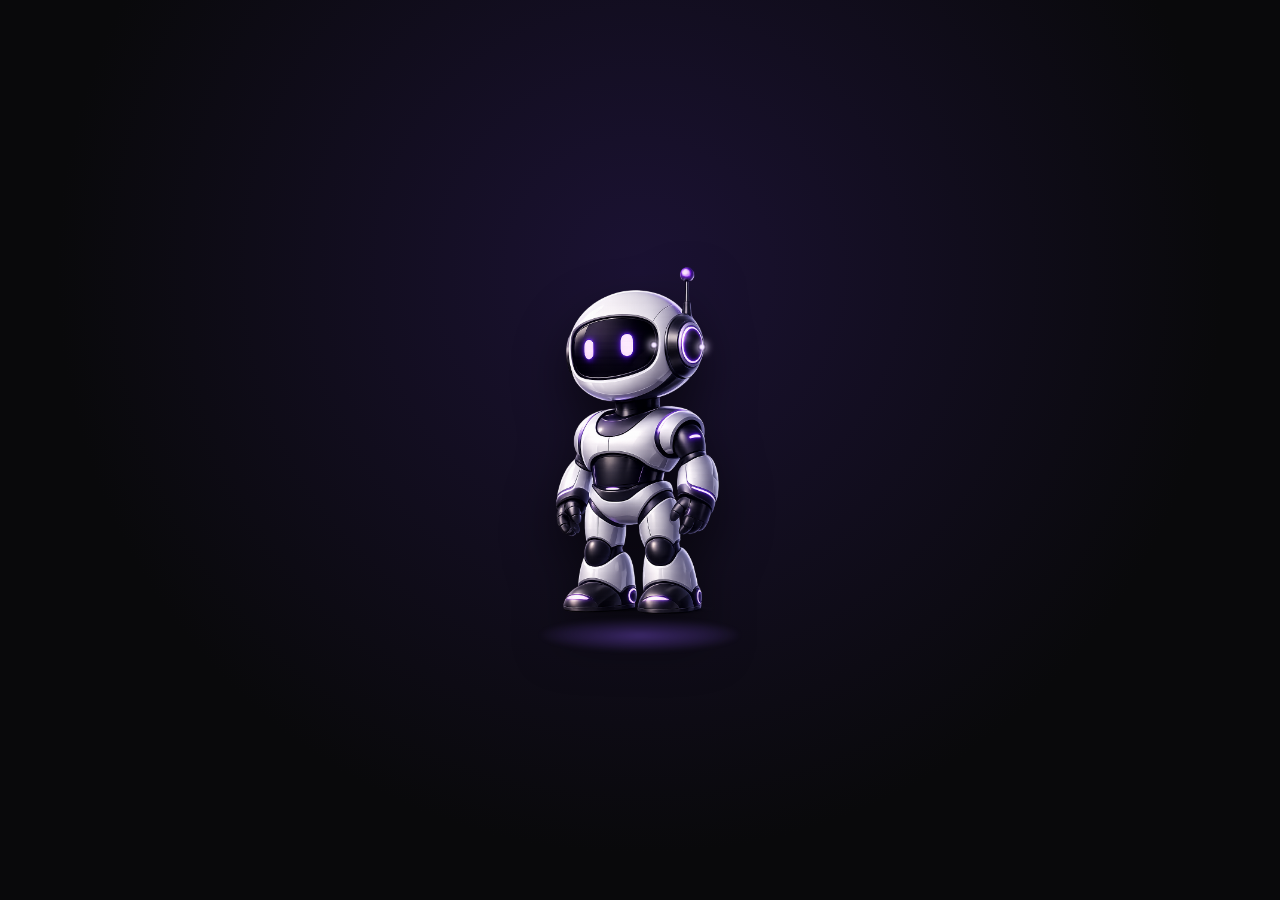
<file: assets/pic/robot-3d-demo.html>
<!DOCTYPE html>
<html lang="en">
<head>
<meta charset="UTF-8">
<title>Robot Avatar — 3D Tilt Demo</title>
<style>
  body{
    margin:0; min-height:100vh; display:flex; align-items:center; justify-content:center;
    background:radial-gradient(circle at 50% 30%, #1b1233 0%, #09090b 65%);
    overflow:hidden;
  }
  .stage{
    position:relative;
    perspective:900px;
    width:340px; height:460px;
  }
  .robot-shadow{
    position:absolute;
    left:50%; bottom:6%;
    width:200px; height:34px;
    transform:translateX(-50%);
    background:radial-gradient(ellipse, rgba(139,92,246,0.55) 0%, rgba(139,92,246,0) 72%);
    filter:blur(2px);
    transition:transform 0.15s ease-out, opacity 0.15s ease-out;
  }
  .robot-wrap{
    position:relative;
    width:100%; height:100%;
    transform-style:preserve-3d;
    transition:transform 0.12s ease-out;
    will-change:transform;
    animation:float 4.5s ease-in-out infinite;
  }
  @keyframes float{
    0%,100%{ transform:translateY(0px); }
    50%{ transform:translateY(-10px); }
  }
  .robot-wrap img{
    width:100%; height:100%; object-fit:contain; display:block;
    filter:drop-shadow(0 25px 25px rgba(0,0,0,0.55));
  }
  .eye-highlight{
    position:absolute;
    width:7px; height:7px;
    border-radius:50%;
    background:radial-gradient(circle, #ffffff 0%, #e9d5ff 45%, rgba(233,213,255,0) 75%);
    box-shadow:0 0 7px 2px rgba(233,213,255,0.9);
    transform:translate(-50%, -50%);
    pointer-events:none;
  }
  /* measured from the source image: left eye ~54.2%/27.1%, right eye ~68.1%/27.6% */
  .eye-left{  left:54.2%; top:27.1%; }
  .eye-right{ left:68.1%; top:27.6%; }
</style>
</head>
<body>

  <div class="stage" id="stage">
    <div class="robot-shadow" id="shadow"></div>
    <div class="robot-wrap" id="robotWrap">
      <img src="robot.png" alt="Robot avatar">
      <div class="eye-highlight eye-left"  id="eyeLeft"></div>
      <div class="eye-highlight eye-right" id="eyeRight"></div>
    </div>
  </div>

<script>
  const stage = document.getElementById('stage');
  const robotWrap = document.getElementById('robotWrap');
  const shadow = document.getElementById('shadow');
  const eyeLeft = document.getElementById('eyeLeft');
  const eyeRight = document.getElementById('eyeRight');

  const MAX_TILT = 14;      // degrees of 3D rotation
  const MAX_EYE_SHIFT = 2.6; // px the eye highlights may drift

  function handleMove(clientX, clientY){
    const rect = stage.getBoundingClientRect();
    const px = (clientX - rect.left) / rect.width;   // 0..1
    const py = (clientY - rect.top) / rect.height;    // 0..1
    const nx = (px - 0.5) * 2; // -1..1
    const ny = (py - 0.5) * 2; // -1..1

    const rotateY = nx * MAX_TILT;
    const rotateX = -ny * MAX_TILT;

    robotWrap.style.transform =
      `rotateX(${rotateX}deg) rotateY(${rotateY}deg)`;
    robotWrap.style.animation = 'none'; // pause idle float while actively tracking

    shadow.style.transform =
      `translateX(calc(-50% + ${nx * 16}px)) scaleX(${1 - Math.abs(nx) * 0.15})`;

    const eyeShiftX = nx * MAX_EYE_SHIFT;
    const eyeShiftY = ny * MAX_EYE_SHIFT;
    eyeLeft.style.transform  = `translate(calc(-50% + ${eyeShiftX}px), calc(-50% + ${eyeShiftY}px))`;
    eyeRight.style.transform = `translate(calc(-50% + ${eyeShiftX}px), calc(-50% + ${eyeShiftY}px))`;
  }

  function resetTilt(){
    robotWrap.style.transform = 'rotateX(0deg) rotateY(0deg)';
    robotWrap.style.animation = 'float 4.5s ease-in-out infinite';
    shadow.style.transform = 'translateX(-50%) scaleX(1)';
    eyeLeft.style.transform = 'translate(-50%, -50%)';
    eyeRight.style.transform = 'translate(-50%, -50%)';
  }

  window.addEventListener('mousemove', (e) => handleMove(e.clientX, e.clientY));
  stage.addEventListener('mouseleave', resetTilt);

  window.addEventListener('touchmove', (e) => {
    if (e.touches[0]) handleMove(e.touches[0].clientX, e.touches[0].clientY);
  }, { passive:true });
  window.addEventListener('touchend', resetTilt);
</script>

</body>
</html>
</file>
